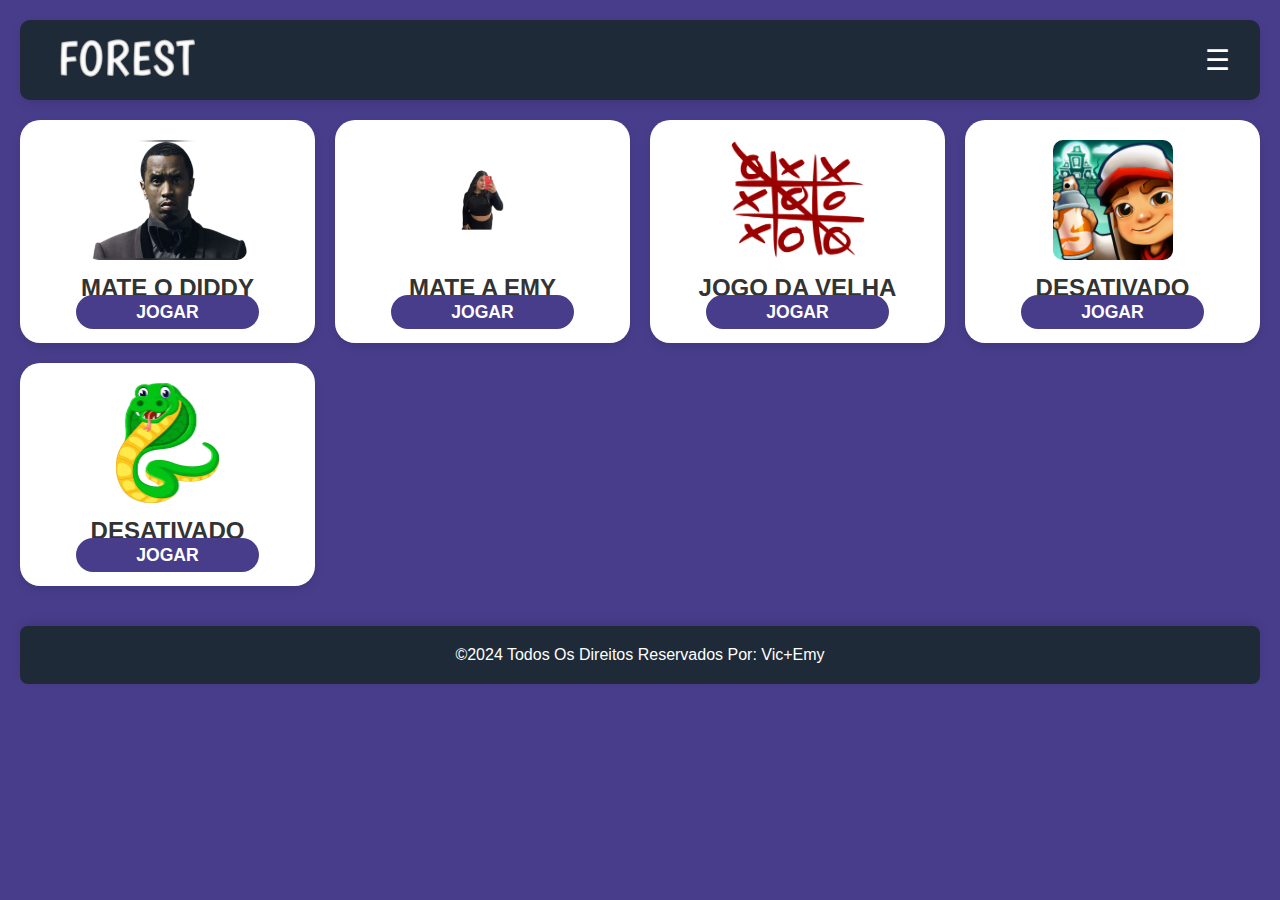
<file: index.html>
<!DOCTYPE html>
<html lang="pt-BR">
<head>
    <meta charset="UTF-8">
    <meta name="viewport" content="width=device-width, initial-scale=1.0">
    <title>minigamesbyvt&emi</title>
    <link rel="stylesheet" href="styles.css">
</head>
<body>
    <header>
        <div class="logo">
            <img src="logo.png" alt="Logo do Site">
        </div>
        <nav class="menu-hamburguer">
            <span class="menu-icon" onclick="toggleMenu()">&#9776;</span>
            <ul class="menu">
                <li><a href="https://www.instagram.com/vt_santxna/profilecard/?igsh=MWxlaHIwbjFjeDZt">INSTA</a></li>
                <li><a href="https://zoom.earth/maps/satellite/#view=-21.7344,-42.7008,7.35z">MUNDO</a></li>
                <li><a href="https://w.app/zQlmZM">WHATS</a></li>
            </ul>
        </nav>
    </header>

    <main>
        <section class="cards-container">
            <div class="card">
                <img src="image2.png" alt="P. Diddy" class="card-img">
                <h2>MATE O DIDDY</h2>
                <a href="detalhesdiddy.html" class="btn">JOGAR</a>
            </div>
            <div class="card">
                <img src="killemilly.png" alt="Emilly" class="card-img">
                <h2>MATE A EMY</h2>
                <a href="detalhesemilly.html" class="btn">JOGAR</a>
            </div>   
            <div class="card">
                <img src="jogodavelha.png" alt="jogodavelha" class="card-img">
                <h2>JOGO DA VELHA</h2>
                <a href="detalhesjogodavelha.html" class="btn">JOGAR</a>
            </div>  
            <div class="card">
                <img src="subway.png" alt="surf" class="card-img">
                <h2>DESATIVADO</h2>
                <a href="" class="btn">JOGAR</a>
            </div>  
            <div class="card">
                <img src="cobrinhalogo.png" alt="jogodavelha" class="card-img">
                <h2>DESATIVADO</h2>
                <a href="" class="btn">JOGAR</a>
            </div>  
        </section>
    </main>

    <footer>
        <p>&copy;2024 Todos Os Direitos Reservados Por: Vic+Emy</p>
    </footer>

    <script src="script.js"></script>
</body>
</html>
</file>
<file: styles.css>
/* Resetando margens e padding */
* {
    margin: 0;
    padding: 0;
    box-sizing: border-box;
}

/* Estilo do corpo da página */
body {
    font-family: 'Arial', sans-serif;
    background-color:#483D8B;
    color: #333;
    padding: 20px;
    text-align: center;
}

/* Estilo do cabeçalho */
header {
    display: flex;
    justify-content: space-between;
    align-items: center;
    background-color: #1e2a38;
    padding: 15px 30px;
    color: white;
    height: 80px; 
    border-radius: 10px;
    box-shadow: 0 4px 8px rgba(0, 0, 0, 0.1);
}

/* Logo */
.logo img {
    max-height: 100%;
    width: 150px;
}

/* Menu hamburguer */
.menu-hamburguer {
    position: relative;
}

.menu-icon {
    font-size: 28px;
    cursor: pointer;
    display: block;
    color: #fff;
}

.menu {
    display: none;
    position: absolute;
    top: 70px;    
    right: 45px;
    background-color: #483D8B;
    border-radius: 0px;
    padding: 50px;
    list-style: none;
    box-shadow: 10px 12px black;
}

.menu li {
    margin: 10px 0;
}

.menu li a {
    color: #fff;
    text-decoration: none;
    font-size: 18px;
}

/* Exibe o menu quando a classe menu-ativo está presente */
.menu-ativo {
    display: block;
}

/* Estilo da área de cards */
.cards-container {
    display: grid;
    grid-template-columns: repeat(auto-fill, minmax(250px, 5fr));
    gap: 20px;
    margin-top: 20px;
}

/* Estilo dos cards */
.card {
    background-color: #fff;
    padding: 20px;
    border-radius: 20px;
    box-shadow: 0 4px 8px rgba(0, 0, 0, 0.1);
    transition: transform 0.3s ease, box-shadow 0.3s ease;
    text-align: center;
}

.card:hover {
    transform: translateY(-10px);
    box-shadow: 0 10px 20px rgba(0, 0, 0, 0.15);
}

/* Estilo da imagem dentro do card */
.card-img {
    max-width: 100%;
    height: 120px;
    border-radius: 10px;
}

/* Estilo do título do card */
.card h2 {
    font-size: 1.5rem;
    color: #333;
    margin-top: 10px;
}

/* Estilo da descrição do card */
.card p {
    font-size: 1rem;
    color: #666;
    margin-top: 10px;
}

/* Estilo do botão de "Ver Detalhes" */
.card .btn {
    background-color: #483D8B;
    color: white;
    padding: 7px 60px;
    font-size: 1.1rem;
    font-weight: bold;
    border-radius: 30px;
    cursor: pointer;
    transition: background-color 0.3s ease, transform 0.3s ease;
    text-decoration: none;
    margin-top: 80px;
}

.card .btn:hover {
    background-color: #218838;
    transform: scale(1.08);
}


/* Footer */
footer {
    background-color: #1e2a38;
    color: white;
    padding: 20px;
    text-align: center;
    margin-top: 40px;
    border-radius: 8px;
    box-shadow: 0 -4px 8px rgba(0, 0, 0, 0.1);
}
</file>
